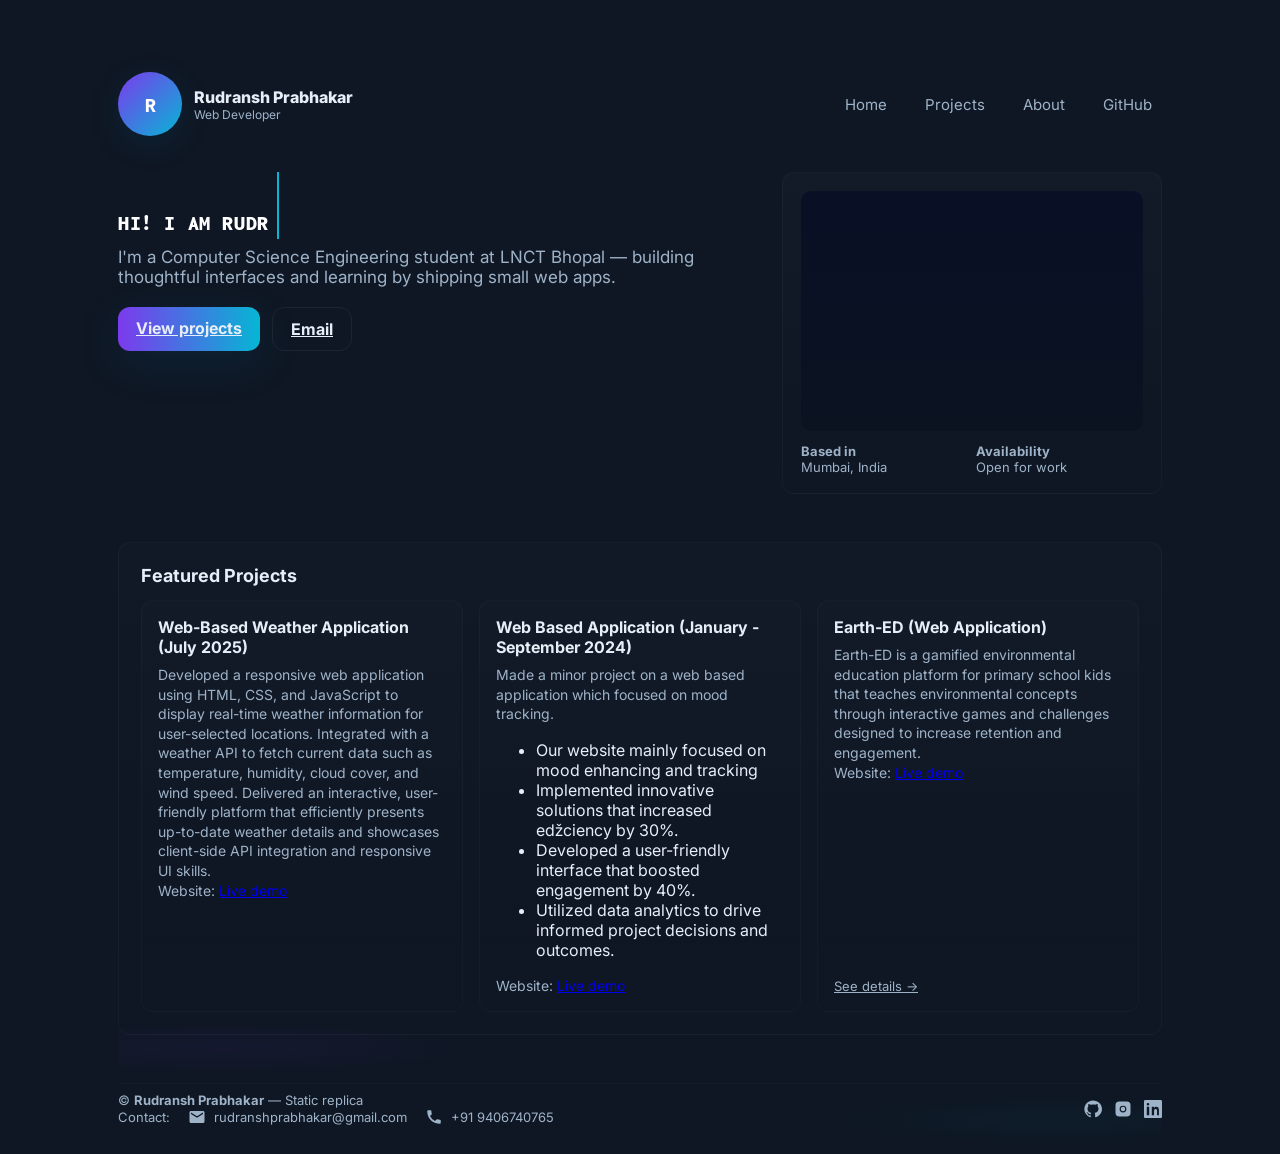
<file: index.html>
<!doctype html>
<html lang="en">
<head>
<meta charset="utf-8" />
<meta name="viewport" content="width=device-width,initial-scale=1" />
<title>Rudransh Prabhakar — Home</title>
<link href="https://fonts.googleapis.com/css2?family=Inconsolata:wght@400;700&family=Inter:wght@300;400;600;800&display=swap" rel="stylesheet">
<link rel="stylesheet" href="styles.css">
</head>
<body>
  <div class="container">
    <header class="header">
  <div class="brand">
    <div class="logo">R</div>
    <div>
      <div style="font-weight:800;font-size:16px">Rudransh Prabhakar</div>
      <div style="font-size:12px;color:var(--muted)">Web Developer</div>
    </div>
  </div>
  <nav class="nav" aria-label="Main navigation">
    <a href="index.html">Home</a>
    <a href="projects.html">Projects</a>
    <a href="about.html">About</a>
    <a href="https://github.com/rudranshprabhakar-coder" target="_blank" rel="noopener">GitHub</a>
  </nav>
</header>

    <main class="hero" role="main">
      <div class="left">
        <h1 aria-hidden="true"><span id="home-typing" class="typing"></span><span class="caret"></span></h1>
        <p class="intro-tag">I'm a Computer Science Engineering student at LNCT Bhopal — building thoughtful interfaces and learning by shipping small web apps.</p>
        <div class="cta">
          <a class="btn primary" href="projects.html">View projects</a>
          <a class="btn" href="mailto:rudranshprabhakar@gmail.com">Email</a>
        </div>
      </div>
      <aside class="sidebar" aria-label="Profile">
        <div class="profile-pic"><img id="home-profile-img" src="rudransh_photo.png" alt="Rudransh" /></div>
        <div style="margin-top:12px;display:flex;justify-content:space-between;gap:8px">
          <div style="flex:1">
            <div class="small" style="font-weight:700">Based in</div>
            <div class="small">Mumbai, India</div>
          </div>
          <div style="flex:1">
            <div class="small" style="font-weight:700">Availability</div>
            <div class="small">Open for work</div>
          </div>
        </div>
      </aside>
    </main>

    <section id="projects" class="section" aria-labelledby="projects-heading">
      <h3 id="projects-heading" style="margin:0;font-size:18px">Featured Projects</h3>
      <div class="projects" role="list">
        
<article class="card" role="listitem">
  <div>
    <h4>Web-Based Weather Application (July 2025)</h4>
    <p>Developed a responsive web application using HTML, CSS, and JavaScript to display real-time weather information for user-selected locations. Integrated with a weather API to fetch current data such as temperature, humidity, cloud cover, and wind speed. Delivered an interactive, user-friendly platform that efficiently presents up-to-date weather details and showcases client-side API integration and responsive UI skills.</p>
    <p class="small">Website: <a href="https://rudranshprabhakar-coder.github.io/Weather/" target="_blank" rel="noopener">Live demo</a></p>
  </div>
</article>

        <article class="card" role="listitem">
          <div>
            <h4>Web Based Application (January - September 2024)</h4>
            <p>Made a minor project on a web based application which focused on mood tracking.</p>
            <ul>
              <li>Our website mainly focused on mood enhancing and tracking</li>
              <li>Implemented innovative solutions that increased eǆciency by 30%.</li>
              <li>Developed a user-friendly interface that boosted engagement by 40%.</li>
              <li>Utilized data analytics to drive informed project decisions and outcomes.</li>
            </ul>
            <p class="small">Website: <a href="https://rudranshprabhakar.wixsite.com/rud-rup" target="_blank" rel="noopener">Live demo</a></p>
          </div>
        </article>
        <article class="card" role="listitem">
          <div>
            <h4>Earth-ED (Web Application)</h4>
            <p>Earth-ED is a gamified environmental education platform for primary school kids that teaches environmental concepts through interactive games and challenges designed to increase retention and engagement.</p>
            <p class="small">Website: <a href="https://earth-ed-8388e5ce.base44.app/" target="_blank" rel="noopener">Live demo</a></p>
          </div>
          <div style="margin-top:12px"><a class="small" href="projects.html">See details →</a></div>
        </article>
      </div>
    </section>

    <footer class="footer fade-in-up">
  <div>
    <div class="small">© <strong>Rudransh Prabhakar</strong> — Static replica</div>
    <div class="small contact-items">Contact:
      <a class="contact-item" href="mailto:rudranshprabhakar@gmail.com">
        <svg viewBox="0 0 24 24" xmlns="http://www.w3.org/2000/svg" aria-hidden="true"><path d="M20 4H4c-1.1 0-2 .9-2 2v12c0 1.1.9 2 2 2h16c1.1 0 2-.9 2-2V6c0-1.1-.9-2-2-2zm0 4-8 5-8-5V6l8 5 8-5v2z"/></svg>
        <span class="label">rudranshprabhakar@gmail.com</span>
      </a>
      <a class="contact-item" href="tel:+919406740765">
        <svg viewBox="0 0 24 24" xmlns="http://www.w3.org/2000/svg" aria-hidden="true"><path d="M6.62 10.79a15.053 15.053 0 006.59 6.59l2.2-2.2a1 1 0 011.01-.24c1.12.37 2.33.57 3.57.57a1 1 0 011 1V20a1 1 0 01-1 1C10.07 21 3 13.93 3 4a1 1 0 011-1h3.5a1 1 0 011 1c0 1.24.2 2.45.57 3.57a1 1 0 01-.24 1.01l-2.21 2.21z"/></svg>
        <span class="label">+91 9406740765</span>
      </a>
    </div>
  </div>
  <div style="display:flex;gap:12px;align-items:center">
    <a class="small" href="https://github.com/rudranshprabhakar-coder" target="_blank" rel="noopener" aria-label="GitHub">
      <!-- GitHub icon -->
      <svg width="18" height="18" viewBox="0 0 24 24" fill="currentColor" xmlns="http://www.w3.org/2000/svg"><path d="M12 .5C5.648.5.5 5.648.5 12c0 5.094 3.292 9.417 7.86 10.942.575.106.786-.25.786-.556 0-.274-.01-1-.015-1.963-3.197.695-3.872-1.54-3.872-1.54-.523-1.33-1.277-1.685-1.277-1.685-1.044-.713.08-.699.08-.699 1.155.082 1.762 1.187 1.762 1.187 1.026 1.757 2.693 1.25 3.35.957.104-.744.402-1.25.731-1.536-2.552-.29-5.236-1.276-5.236-5.676 0-1.254.447-2.278 1.18-3.082-.118-.29-.51-1.457.112-3.038 0 0 .962-.308 3.152 1.176a10.96 10.96 0 012.872-.386c.974.004 1.956.132 2.872.387 2.189-1.485 3.15-1.176 3.15-1.176.624 1.581.232 2.748.114 3.038.735.804 1.178 1.828 1.178 3.082 0 4.412-2.689 5.382-5.253 5.667.413.355.78 1.056.78 2.128 0 1.536-.014 2.775-.014 3.152 0 .31.208.67.793.556C20.71 21.414 24 17.092 24 12c0-6.352-5.147-11.5-12-11.5z"/></svg>
    </a>
    <a class="small" href="https://www.instagram.com/rudy._03?igsh=MXBybmJxcDZmMThyOQ%3D%3D&utm_source=qr" target="_blank" rel="noopener" aria-label="Instagram">
      <!-- Instagram icon -->
      <svg width="18" height="18" viewBox="0 0 24 24" fill="currentColor" xmlns="http://www.w3.org/2000/svg"><path d="M7 2h10a5 5 0 015 5v10a5 5 0 01-5 5H7a5 5 0 01-5-5V7a5 5 0 015-5zm5 5.5a4.5 4.5 0 100 9 4.5 4.5 0 000-9zm6-1.5a1 1 0 110 2 1 1 0 010-2zM12 9a3 3 0 110 6 3 3 0 010-6z"/></svg>
    </a>
    <a class="small" href="https://www.linkedin.com/in/rudransh-prabhakar-7b53982b0/" target="_blank" rel="noopener" aria-label="LinkedIn">
      <!-- LinkedIn icon -->
      <svg width="18" height="18" viewBox="0 0 24 24" fill="currentColor" xmlns="http://www.w3.org/2000/svg"><path d="M20.447 20.452H17.4v-5.569c0-1.328-.027-3.037-1.85-3.037-1.853 0-2.135 1.445-2.135 2.94v5.666h-3.048V9h2.932v1.561h.042c.408-.774 1.405-1.59 2.892-1.59 3.094 0 3.663 2.037 3.663 4.687v6.294zM5.337 7.433a1.76 1.76 0 110-3.52 1.76 1.76 0 010 3.52zM6.97 20.452H3.704V9H6.97v11.452zM22.225 0H1.771C.792 0 0 .774 0 1.73v20.541C0 23.226.792 24 1.771 24h20.451C23.2 24 24 23.226 24 22.271V1.73C24 .774 23.2 0 22.225 0z"/></svg>
    </a>
  </div>
</footer>

  </div>

<script>
document.querySelectorAll('.nav a').forEach(function(a){ a.addEventListener('click', function(e){ if(a.getAttribute('href').startsWith('#')){ e.preventDefault(); document.querySelector(a.getAttribute('href')).scrollIntoView({behavior:'smooth'}); } }); });
</script>
<script src="animations.js"></script>
<script>
// Homepage typing + image reveal
(function(){
  var text = 'Hi! I am rudransh prabhakar';
  var dest = document.getElementById('home-typing');
  var img = document.getElementById('home-profile-img');
  if(!dest) return;
  var i = 0;
  function step(){
    if(i <= text.length){ dest.textContent = text.slice(0,i); i++; setTimeout(step, 75); }
    else {
      // reveal profile image smoothly after typing completes
      if(img) setTimeout(function(){ img.classList.add('visible'); }, 220);
    }
  }
  setTimeout(step, 350);
})();
</script>
</body>
</html>
</file>
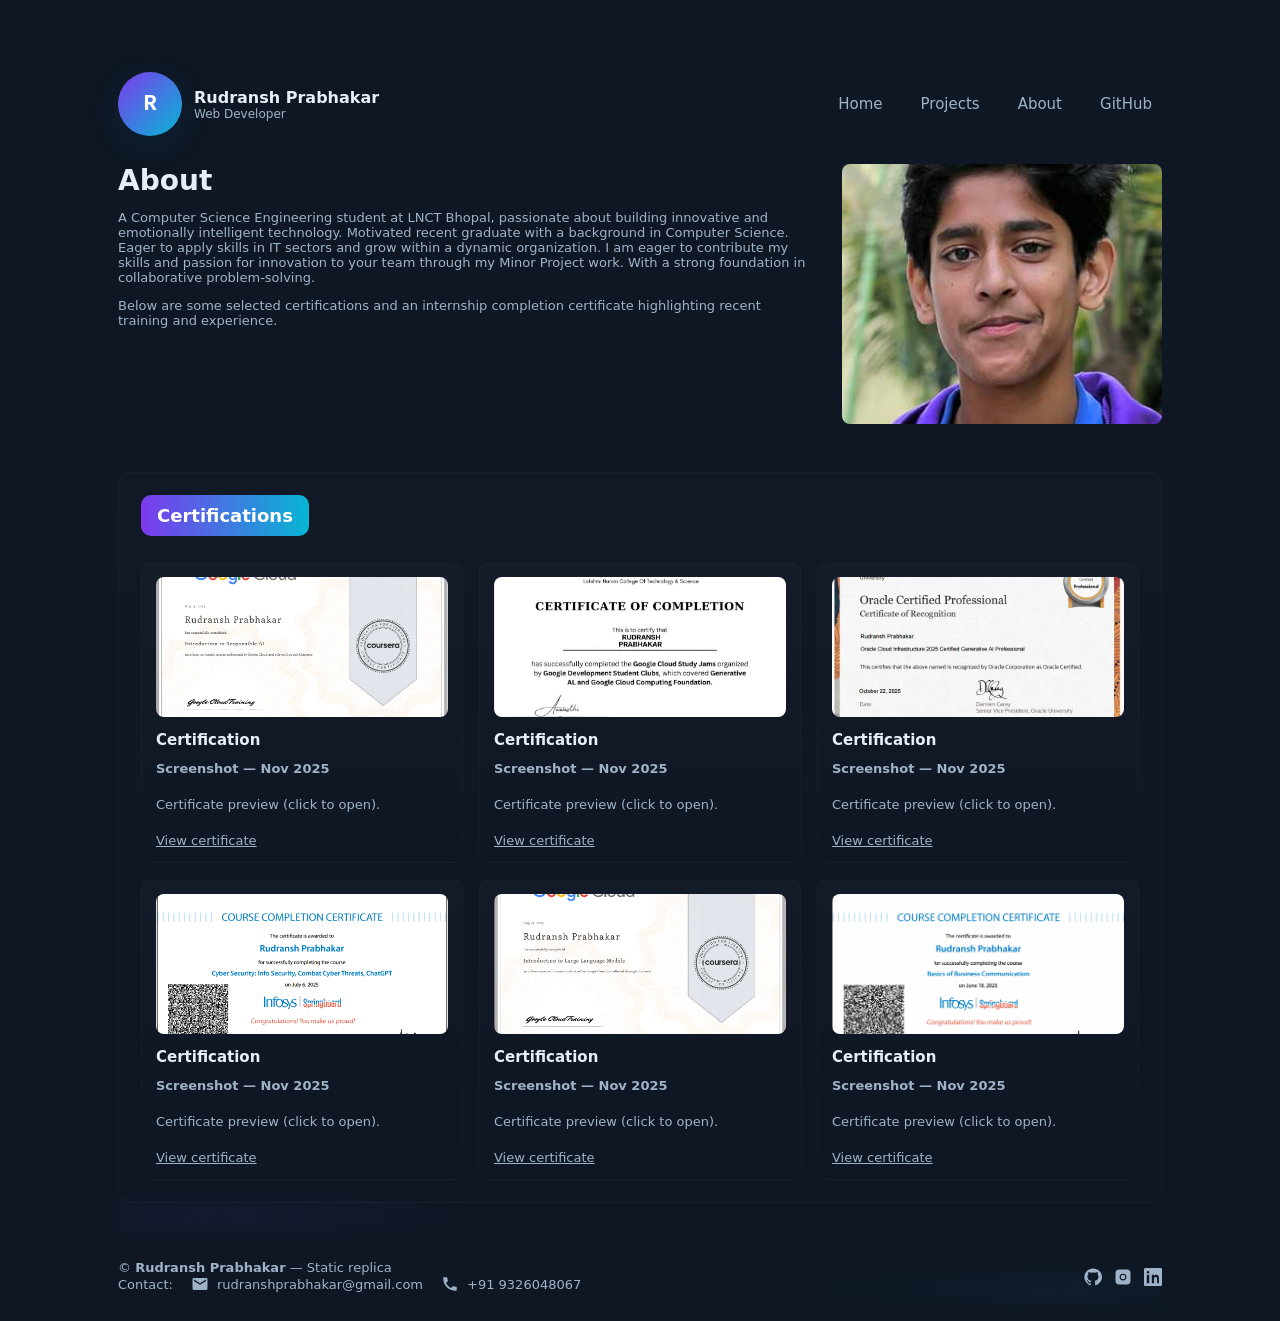
<file: about.html>
<!doctype html>
<html lang="en">
<head>
  <meta charset="utf-8" />
  <meta name="viewport" content="width=device-width, initial-scale=1" />
  <title>About — Rudransh Prabhakar</title>

  <!-- Use relative paths for GitHub Pages -->
  <link rel="stylesheet" href="styles.css" />
</head>
<body>
  <div class="container">
    <header class="header">
      <div class="brand">
        <div class="logo">R</div>
        <div>
          <div style="font-weight:800;font-size:16px">Rudransh Prabhakar</div>
          <div style="font-size:12px;color:var(--muted)">Web Developer</div>
        </div>
      </div>

      <nav class="nav" aria-label="Main navigation">
        <a href="index.html">Home</a>
        <a href="projects.html">Projects</a>
        <a href="about.html">About</a>
        <a href="https://github.com/rudranshprabhakar-coder" target="_blank" rel="noopener">GitHub</a>
      </nav>
    </header>

    <main style="margin-top:28px">
      <div class="about-grid">
        <div class="about-left">
          <h2 style="margin:0 0 12px 0">About</h2>
          <p class="small">
            A Computer Science Engineering student at LNCT Bhopal, passionate about building innovative and emotionally intelligent technology. Motivated recent graduate with a background in Computer Science. Eager to apply skills in IT sectors and grow within a dynamic organization. I am eager to contribute my skills and passion for innovation to your team through my Minor Project work. With a strong foundation in collaborative problem-solving.
          </p>
          <p class="small">
            Below are some selected certifications and an internship completion certificate highlighting recent training and experience.
          </p>
        </div>

        <aside class="about-right" aria-label="Profile">
          <div class="profile-pic">
            <img id="about-profile-img" src="rudransh_photo.png" alt="Rudransh" />
          </div>
        </aside>
      </div>

      <section class="section certifications" aria-labelledby="certs-heading">
        <h3 id="certs-heading" class="certs-title">Certifications</h3>

        <div class="cert-grid">
          <article class="cert-card">
            <div class="cert-image"><img src="responsible_ai.png" alt="Responsible AI" /></div>
            <h4>Certification</h4>
            <div class="tag">Screenshot — Nov 2025</div>
            <p class="small">Certificate preview (click to open).</p>
            <a class="small" href="responsible_ai.png" target="_blank" rel="noopener">View certificate</a>
          </article>

          <article class="cert-card">
            <div class="cert-image"><img src="gdsc_cert.png" alt="GDSC" /></div>
            <h4>Certification</h4>
            <div class="tag">Screenshot — Nov 2025</div>
            <p class="small">Certificate preview (click to open).</p>
            <a class="small" href="gdsc_cert.png" target="_blank" rel="noopener">View certificate</a>
          </article>

          <article class="cert-card">
            <div class="cert-image"><img src="oracle_cert.png" alt="Oracle Cert" /></div>
            <h4>Certification</h4>
            <div class="tag">Screenshot — Nov 2025</div>
            <p class="small">Certificate preview (click to open).</p>
            <a class="small" href="oracle_cert.png" target="_blank" rel="noopener">View certificate</a>
          </article>

          <article class="cert-card">
            <div class="cert-image"><img src="infosys_cert.png" alt="Infosys Cert" /></div>
            <h4>Certification</h4>
            <div class="tag">Screenshot — Nov 2025</div>
            <p class="small">Certificate preview (click to open).</p>
            <a class="small" href="infosys_cert.png" target="_blank" rel="noopener">View certificate</a>
          </article>

          <article class="cert-card">
            <div class="cert-image"><img src="cognifyz_internship.png" alt="Cognifyz Internship" /></div>
            <h4>Certification</h4>
            <div class="tag">Screenshot — Nov 2025</div>
            <p class="small">Certificate preview (click to open).</p>
            <a class="small" href="cognifyz_internship.png" target="_blank" rel="noopener">View certificate</a>
          </article>

          <article class="cert-card">
            <div class="cert-image"><img src="google_cloud_training.png" alt="Google Cloud Training" /></div>
            <h4>Certification</h4>
            <div class="tag">Screenshot — Nov 2025</div>
            <p class="small">Certificate preview (click to open).</p>
            <a class="small" href="google_cloud_training.png" target="_blank" rel="noopener">View certificate</a>
          </article>
        </div>
      </section>
    </main>

    <footer class="footer fade-in-up">
      <div>
        <div class="small">© <strong>Rudransh Prabhakar</strong> — Static replica</div>
        <div class="small contact-items">
          Contact:
          <a class="contact-item" href="mailto:rudranshprabhakar@gmail.com">
            <svg viewBox="0 0 24 24" xmlns="http://www.w3.org/2000/svg" aria-hidden="true"><path d="M20 4H4c-1.1 0-2 .9-2 2v12c0 1.1.9 2 2 2h16c1.1 0 2-.9 2-2V6c0-1.1-.9-2-2-2zm0 4-8 5-8-5V6l8 5 8-5v2z"/></svg>
            <span class="label">rudranshprabhakar@gmail.com</span>
          </a>
          <a class="contact-item" href="tel:+919406740765">
            <svg viewBox="0 0 24 24" xmlns="http://www.w3.org/2000/svg" aria-hidden="true"><path d="M6.62 10.79a15.053 15.053 0 006.59 6.59l2.2-2.2a1 1 0 011.01-.24c1.12.37 2.33.57 3.57.57a1 1 0 011 1V20a1 1 0 01-1 1C10.07 21 3 13.93 3 4a1 1 0 011-1h3.5a1 1 0 011 1c0 1.24.2 2.45.57 3.57a1 1 0 01-.24 1.01l-2.21 2.21z"/></svg>
            <span class="label">+91 9326048067</span>
          </a>
        </div>
      </div>

      <div style="display:flex;gap:12px;align-items:center">
        <a class="small" href="https://github.com/rudranshprabhakar-coder" target="_blank" rel="noopener" aria-label="GitHub">
          <svg width="18" height="18" viewBox="0 0 24 24" fill="currentColor" xmlns="http://www.w3.org/2000/svg"><path d="M12 .5C5.648.5.5 5.648.5 12c0 5.094 3.292 9.417 7.86 10.942.575.106.786-.25.786-.556 0-.274-.01-1-.015-1.963-3.197.695-3.872-1.54-3.872-1.54-.523-1.33-1.277-1.685-1.277-1.685-1.044-.713.08-.699.08-.699 1.155.082 1.762 1.187 1.762 1.187 1.026 1.757 2.693 1.25 3.35.957.104-.744.402-1.25.731-1.536-2.552-.29-5.236-1.276-5.236-5.676 0-1.254.447-2.278 1.18-3.082-.118-.29-.51-1.457.112-3.038 0 0 .962-.308 3.152 1.176a10.96 10.96 0 012.872-.386c.974.004 1.956.132 2.872.387 2.189-1.485 3.15-1.176 3.15-1.176.624 1.581.232 2.748.114 3.038.735.804 1.178 1.828 1.178 3.082 0 4.412-2.689 5.382-5.253 5.667.413.355.78 1.056.78 2.128 0 1.536-.014 2.775-.014 3.152 0 .31.208.67.793.556C20.71 21.414 24 17.092 24 12c0-6.352-5.147-11.5-12-11.5z"/></svg>
        </a>
        <a class="small" href="https://www.instagram.com/rudy._03" target="_blank" rel="noopener" aria-label="Instagram">
          <svg width="18" height="18" viewBox="0 0 24 24" fill="currentColor" xmlns="http://www.w3.org/2000/svg"><path d="M7 2h10a5 5 0 015 5v10a5 5 0 01-5 5H7a5 5 0 01-5-5V7a5 5 0 015-5zm5 5.5a4.5 4.5 0 100 9 4.5 4.5 0 000-9zm6-1.5a1 1 0 110 2 1 1 0 010-2zM12 9a3 3 0 110 6 3 3 0 010-6z"/></svg>
        </a>
        <a class="small" href="https://www.linkedin.com/in/rudransh-prabhakar-7b53982b0/" target="_blank" rel="noopener" aria-label="LinkedIn">
          <svg width="18" height="18" viewBox="0 0 24 24" fill="currentColor" xmlns="http://www.w3.org/2000/svg"><path d="M20.447 20.452H17.4v-5.569c0-1.328-.027-3.037-1.85-3.037-1.853 0-2.135 1.445-2.135 2.94v5.666h-3.048V9h2.932v1.561h.042c.408-.774 1.405-1.59 2.892-1.59 3.094 0 3.663 2.037 3.663 4.687v6.294zM5.337 7.433a1.76 1.76 0 110-3.52 1.76 1.76 0 010 3.52zM6.97 20.452H3.704V9H6.97v11.452zM22.225 0H1.771C.792 0 0 .774 0 1.73v20.541C0 23.226.792 24 1.771 24h20.451C23.2 24 24 23.226 24 22.271V1.73C24 .774 23.2 0 22.225 0z"/></svg>
        </a>
      </div>
    </footer>
  </div>

  <script src="animations.js"></script>
  <script>
    // Reveal the profile image with the same transition used on the homepage
    document.addEventListener('DOMContentLoaded', function () {
      var img = document.getElementById('about-profile-img');
      if (img) {
        setTimeout(function () {
          img.classList.add('visible');
        }, 180);
      }
    });
  </script>
</body>
</html>
</file>
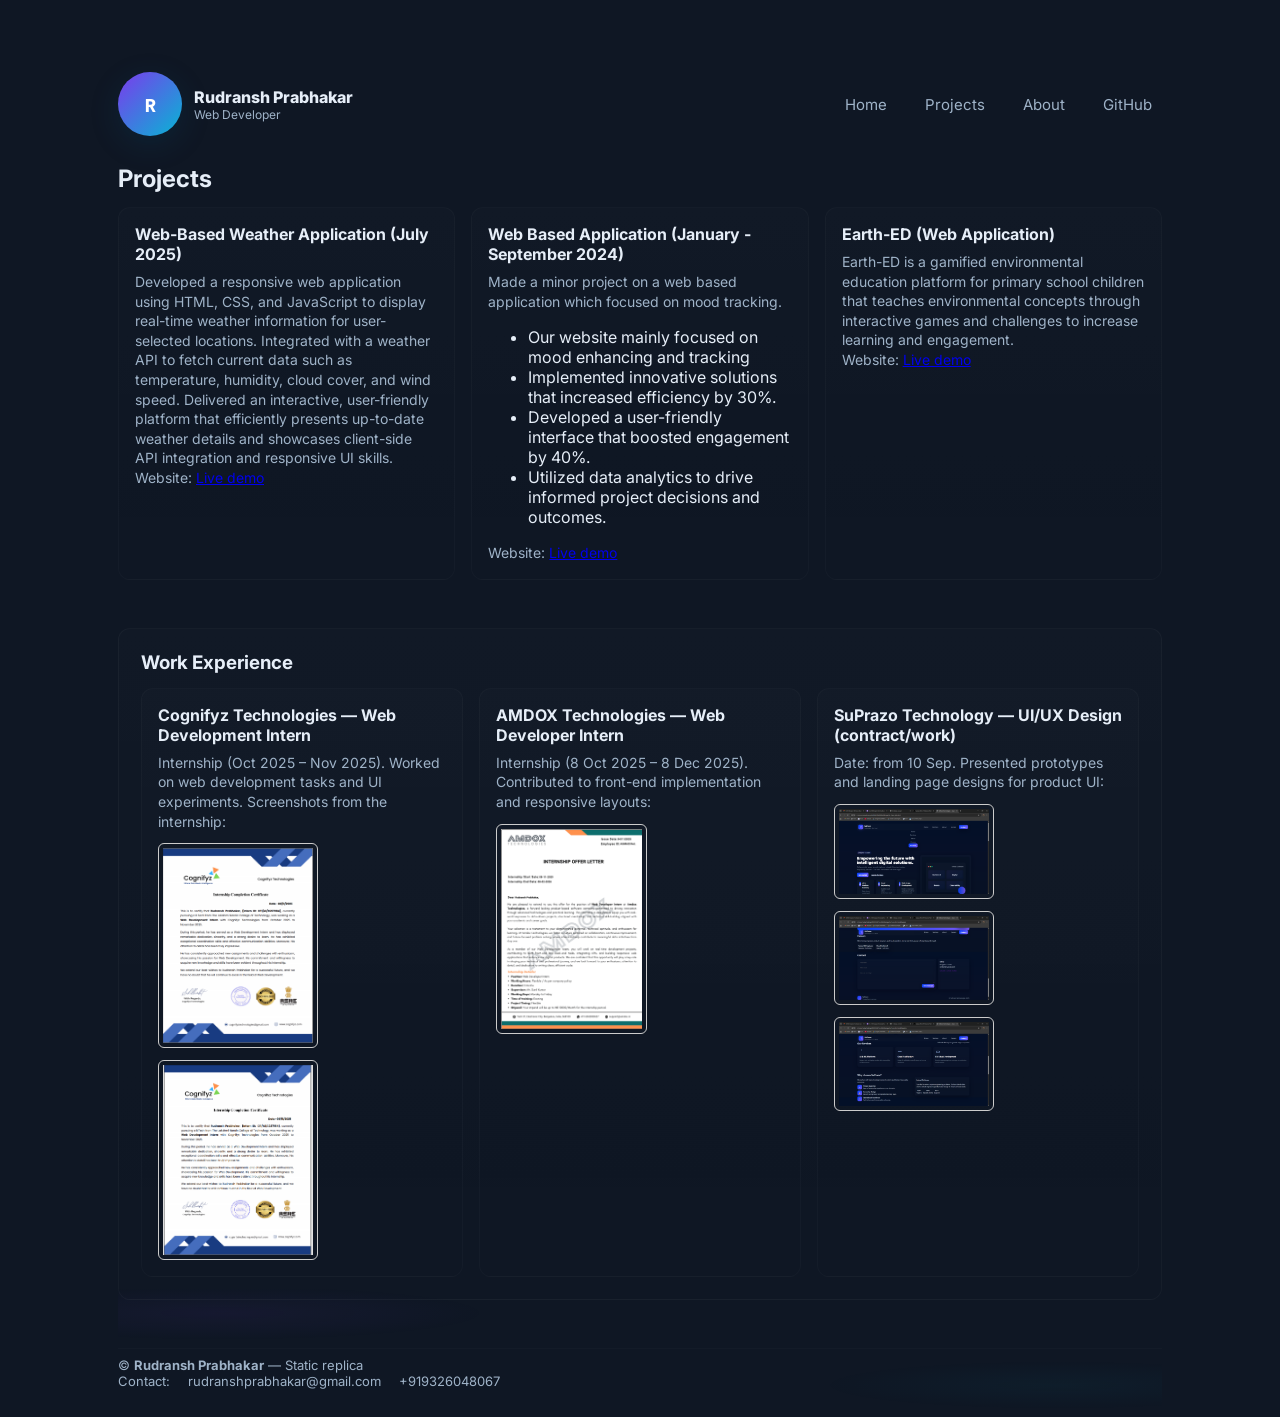
<file: projects.html>
<!DOCTYPE html>
<html lang="en">
<head>
  <meta charset="utf-8"/>
  <meta name="viewport" content="width=device-width, initial-scale=1"/>
  <title>Projects — Rudransh Prabhakar</title>
  <link href="https://fonts.googleapis.com/css2?family=Inconsolata:wght@400;700&family=Inter:wght@300;400;600;800&display=swap" rel="stylesheet">
  <link rel="stylesheet" href="styles.css">
  <style>
  /* Thumbnail gallery layout */
  .work-gallery {
    display: flex;
    flex-wrap: wrap;
    gap: 12px;
    margin-top: 12px;
    justify-content: flex-start;
  }

  .work-gallery a {
    display: inline-block;
    border: 1px solid #ccc;
    border-radius: 6px;
    overflow: hidden;
    padding: 4px; /* optional spacing inside border */
    transition: transform 0.2s;
  }

  .work-gallery a:hover {
    transform: scale(1.05);
  }

  .work-gallery img {
    display: block;
    max-width: 150px;   /* small, uniform size */
    max-height: 200px;  /* prevent tall portraits from stretching too much */
    width: auto;        /* maintain natural aspect ratio */
    height: auto;       /* maintain natural aspect ratio */
  }

  /* Responsive adjustments */
  @media (max-width: 900px) {
    .work-gallery img {
      max-width: 120px;
      max-height: 160px;
    }
  }

  @media (max-width: 600px) {
    .work-gallery img {
      max-width: 100px;
      max-height: 140px;
    }
  }
</style>

</head>
<body>
  <div class="container">

    <header class="header">
      <div class="brand">
        <div class="logo">R</div>
        <div>
          <div style="font-weight:800;font-size:16px">Rudransh Prabhakar</div>
          <div style="font-size:12px;color:var(--muted)">Web Developer</div>
        </div>
      </div>
      <nav class="nav" aria-label="Main navigation">
        <a href="index.html">Home</a>
        <a href="projects.html">Projects</a>
        <a href="about.html">About</a>
        <a href="https://github.com/rudranshprabhakar-coder" target="_blank" rel="noopener">GitHub</a>
      </nav>
    </header>

    <main style="margin-top:28px">
      <h2 style="margin:0 0 12px 0">Projects</h2>
      <div class="projects">
        <article class="card">
          <div>
            <h4>Web-Based Weather Application (July 2025)</h4>
            <p>Developed a responsive web application using HTML, CSS, and JavaScript to display real-time weather information for user-selected locations. Integrated with a weather API to fetch current data such as temperature, humidity, cloud cover, and wind speed. Delivered an interactive, user-friendly platform that efficiently presents up-to-date weather details and showcases client-side API integration and responsive UI skills.</p>
            <p class="small">Website: <a href="https://rudranshprabhakar-coder.github.io/Weather/" target="_blank" rel="noopener">Live demo</a></p>
          </div>
        </article>

        <article class="card">
          <div>
            <h4>Web Based Application (January - September 2024)</h4>
            <p>Made a minor project on a web based application which focused on mood tracking.</p>
            <ul>
              <li>Our website mainly focused on mood enhancing and tracking</li>
              <li>Implemented innovative solutions that increased efficiency by 30%.</li>
              <li>Developed a user-friendly interface that boosted engagement by 40%.</li>
              <li>Utilized data analytics to drive informed project decisions and outcomes.</li>
            </ul>
            <p class="small">Website: <a href="https://rudranshprabhakar.wixsite.com/rud-rup" target="_blank" rel="noopener">Live demo</a></p>
          </div>
        </article>

        <article class="card">
          <div>
            <h4>Earth-ED (Web Application)</h4>
            <p>Earth-ED is a gamified environmental education platform for primary school children that teaches environmental concepts through interactive games and challenges to increase learning and engagement.</p>
            <p class="small">Website: <a href="https://earth-ed-8388e5ce.base44.app/" target="_blank" rel="noopener">Live demo</a></p>
          </div>
        </article>
      </div>
    </main>

    <section id="work-experience" class="section" aria-labelledby="work-heading">
      <h3 id="work-heading" style="margin:0 0 12px 0">Work Experience</h3>
      <div class="projects">

        <article class="card">
          <div>
            <h4>Cognifyz Technologies — Web Development Intern</h4>
            <p>Internship (Oct 2025 – Nov 2025). Worked on web development tasks and UI experiments. Screenshots from the internship:</p>
            <div class="work-gallery">
              <a href="Cognifyz Internship Completion letter1.png" data-caption="Cognifyz Internship Certificate 1" target="_blank"><img src="Cognifyz Internship Completion letter1.png" alt="Cognifyz Internship 1" /></a>
              <a href="Cognifyz Tech (Intern Completion Cert).png" data-caption="Cognifyz Internship Certificate 2" target="_blank"><img src="Cognifyz Tech (Intern Completion Cert).png" alt="Cognifyz Internship 2" /></a>
            </div>
          </div>
        </article>

        <article class="card">
          <div>
            <h4>AMDOX Technologies — Web Developer Intern</h4>
            <p>Internship (8 Oct 2025 – 8 Dec 2025). Contributed to front-end implementation and responsive layouts:</p>
            <div class="work-gallery">
              <a href="AMDOX Tech (Offer Letter).png" data-caption="AMDOX Offer Letter" target="_blank"><img src="AMDOX Tech (Offer Letter).png" alt="AMDOX Offer Letter" /></a>
            </div>
          </div>
        </article>

        <article class="card">
          <div>
            <h4>SuPrazo Technology — UI/UX Design (contract/work)</h4>
            <p>Date: from 10 Sep. Presented prototypes and landing page designs for product UI:</p>
            <div class="work-gallery">
              <a href="Suprazo Tech (UI_UX DES).png" data-caption="SuPrazo Design 1" target="_blank"><img src="Suprazo Tech (UI_UX DES).png" alt="SuPrazo Design 1" /></a>
              <a href="Suprazo Tech (UI_UX DES).png2.png" data-caption="SuPrazo Design 2" target="_blank"><img src="Suprazo Tech (UI_UX DES).png2.png" alt="SuPrazo Design 2" /></a>
              <a href="Suprazo Tech (UI_UX DES).png3.png" data-caption="SuPrazo Design 3" target="_blank"><img src="Suprazo Tech (UI_UX DES).png3.png" alt="SuPrazo Design 3" /></a>
            </div>
          </div>
        </article>

      </div>
    </section>

    <footer class="footer fade-in-up">
      <div>
        <div class="small">© <strong>Rudransh Prabhakar</strong> — Static replica</div>
        <div class="small contact-items">
          Contact:
          <a class="contact-item" href="mailto:rudranshprabhakar@gmail.com"><span class="label">rudranshprabhakar@gmail.com</span></a>
          <a class="contact-item" href="tel:+919326048067"><span class="label">+919326048067</span></a>
        </div>
      </div>
    </footer>

  </div>

  <script src="animations.js"></script>
</body>
</html>
</file>
<file: styles.css>
/* styles.css — improved replica styling */
:root{--bg:#0f1724;--card:#0b1220;--muted:#9fb3c8;--accent1:#7c3aed;--accent2:#06b6d4}
*{box-sizing:border-box}
html,body{height:100%}
body{margin:0;font-family:Inter,system-ui,-apple-system,"Segoe UI",Roboto,"Helvetica Neue",Arial;background:var(--bg);color:#e6eef8;-webkit-font-smoothing:antialiased}
.container{max-width:1100px;margin:44px auto;padding:28px}
.header{display:flex;align-items:center;justify-content:space-between;gap:16px}
.brand{display:flex;align-items:center;gap:12px}
.logo{width:64px;height:64px;border-radius:50%;background:linear-gradient(135deg,var(--accent1),var(--accent2));display:flex;align-items:center;justify-content:center;font-weight:800;font-family:Inconsolata,monospace;color:white;font-size:22px;box-shadow:0 8px 30px rgba(7,89,133,0.18)}
.nav{display:flex;gap:18px;align-items:center;font-size:15px;color:var(--muted)}
.nav a{color:var(--muted);text-decoration:none;padding:8px 10px;border-radius:8px}
.nav a:hover{color:white;background:rgba(255,255,255,0.03)}
.hero{display:grid;grid-template-columns:1fr 380px;gap:36px;margin-top:36px;align-items:start}
.left h1{font-size:56px;margin:0 0 8px 0;line-height:1.02;font-weight:800}
.left p{margin:0;color:var(--muted);font-size:17px;max-width:62ch}
.cta{margin-top:20px;display:flex;gap:12px;flex-wrap:wrap}
.btn{padding:11px 18px;border-radius:12px;background:transparent;border:1px solid rgba(255,255,255,0.06);color:#e6eef8;cursor:pointer;font-weight:700}
.btn.primary{background:linear-gradient(90deg,var(--accent1),var(--accent2));box-shadow:0 12px 40px rgba(7,89,133,0.18);border:0}
.sidebar{background:linear-gradient(180deg,rgba(255,255,255,0.02),transparent);padding:18px;border-radius:12px;border:1px solid rgba(255,255,255,0.03)}
.profile-pic{width:100%;height:240px;border-radius:10px;background:linear-gradient(180deg,#091026,#0b1220);display:flex;align-items:center;justify-content:center;color:rgba(255,255,255,0.06);font-weight:700;letter-spacing:2px}
.section{margin-top:48px;background:linear-gradient(180deg,rgba(255,255,255,0.01),transparent);padding:22px;border-radius:12px;border:1px solid rgba(255,255,255,0.03)}
.projects{display:grid;grid-template-columns:repeat(3,1fr);gap:16px;margin-top:14px}
.card{background:linear-gradient(180deg,rgba(255,255,255,0.02),transparent);padding:16px;border-radius:12px;border:1px solid rgba(255,255,255,0.025);min-height:120px;display:flex;flex-direction:column;justify-content:space-between}
.card h4{margin:0 0 8px 0;font-size:16px}
.card p{margin:0;font-size:14px;color:var(--muted);line-height:1.4}
.footer{margin-top:48px;color:var(--muted);font-size:14px;display:flex;justify-content:space-between;align-items:center;padding-top:8px;border-top:1px solid rgba(255,255,255,0.02)}

/* Footer textures and contact layout */
.footer{position:relative;overflow:visible}
.footer::before{content:'';position:absolute;left:0;right:0;top:-60px;height:120px;background:radial-gradient(ellipse at 10% 20%, rgba(124,58,237,0.06) 0%, transparent 20%), radial-gradient(ellipse at 90% 80%, rgba(6,182,212,0.04) 0%, transparent 18%);pointer-events:none;z-index:0}
.footer > div{position:relative;z-index:1}

.contact-items{display:flex;gap:18px;align-items:center}
.contact-item{display:inline-flex;gap:8px;align-items:center;color:var(--muted);text-decoration:none}
.contact-item svg{width:18px;height:18px;flex:0 0 18px;fill:currentColor;transition:transform 220ms ease, color 220ms ease}
.contact-item:hover svg{transform:translateY(-2px) scale(1.05);color:var(--accent2)}
.contact-item .label{font-size:13px;color:var(--muted)}

/* subtle entrance animation for footer */
.fade-in-up{animation:fadeUp 560ms cubic-bezier(.2,.9,.2,1) both}
@keyframes fadeUp{from{opacity:0;transform:translateY(8px)}to{opacity:1;transform:none}}

/* small texture on cards for nicer surface */
.card{background-image:linear-gradient(rgba(255,255,255,0.01), transparent)}

/* Footer tweaks for social icons */
.footer a svg{color:var(--muted);display:block}
.footer a:hover svg{color:white}
.footer a{color:var(--muted);text-decoration:none}

/* Work experience gallery & lightbox */
.work-gallery{display:block;margin-top:14px}
/* inner container will hold thumbnails in rows */
#work-gallery-inner{display:flex;flex-wrap:wrap;gap:14px;align-items:flex-start}
.work-thumb{width:220px;height:140px;border-radius:10px;overflow:hidden;display:block;border:1px solid rgba(255,255,255,0.04);box-shadow:0 8px 20px rgba(3,8,20,0.5)}
.work-thumb img{width:100%;height:100%;object-fit:cover;display:block;transition:transform 280ms ease, filter 240ms ease}
.work-thumb:hover img{transform:scale(1.03);filter:brightness(1.05)}

.lightbox-overlay{position:fixed;inset:0;background:rgba(0,0,0,0.85);display:none;align-items:center;justify-content:center;z-index:10000}
.lightbox-overlay.active{display:flex}
.lightbox-content{max-width:92%;max-height:92%;display:flex;flex-direction:column;gap:10px;align-items:center}
.lightbox-content img{max-width:100%;max-height:80vh;border-radius:8px;box-shadow:0 12px 40px rgba(0,0,0,0.6)}
.lightbox-caption{color:var(--muted);font-size:13px;text-align:center}

@media (max-width:640px){
  .work-thumb{width:48%;height:90px}
}

/* About page layout */
.about-grid{display:grid;grid-template-columns:1fr 320px;gap:28px;align-items:start}
.about-left h2{font-size:28px}
.about-right .profile-pic{height:260px}

/* Certifications gallery */
.certs-title{font-size:18px;text-align:center;margin:0 0 12px 0;padding:10px 16px;border-radius:10px;background:linear-gradient(90deg,var(--accent1),var(--accent2));color:white;display:inline-block}
.cert-grid{display:grid;grid-template-columns:repeat(3,1fr);gap:16px;margin-top:14px}
.cert-card{background:linear-gradient(180deg,rgba(255,255,255,0.02),transparent);padding:14px;border-radius:10px;border:1px solid rgba(255,255,255,0.02);display:flex;flex-direction:column;gap:8px;align-items:start}
.cert-card .cert-image{width:100%;height:140px;border-radius:8px;overflow:hidden;background:linear-gradient(180deg,#091026,#0b1220);display:flex;align-items:center;justify-content:center}
.cert-card .cert-image img{width:100%;height:100%;object-fit:cover;display:block}
.cert-card h4{margin:6px 0 4px 0;font-size:15px}
.cert-card .tag{font-size:13px;color:var(--muted);font-weight:700}

@media (max-width:980px){
  .about-grid{grid-template-columns:1fr}
  .cert-grid{grid-template-columns:repeat(2,1fr)}
}
@media (max-width:520px){
  .cert-grid{grid-template-columns:1fr}
  .about-right .profile-pic{height:180px}
}

/* responsive */
@media (max-width:980px){
  .hero{grid-template-columns:1fr;gap:22px}
  .projects{grid-template-columns:repeat(2,1fr)}
  .container{padding:20px;margin:28px auto}
}
@media (max-width:520px){
  .projects{grid-template-columns:1fr}
  .left h1{font-size:32px}
  .logo{width:48px;height:48px;font-size:18px}
}
.small{font-size:13px;color:var(--muted)}

.profile-pic img{width:100%;height:100%;object-fit:cover;border-radius:8px;display:block}

/* Typing animation (letter-by-letter) */
.typing-wrap{margin:18px 0 8px 0}
.typing{font-family:Inconsolata,monospace;font-size:22px;font-weight:900;display:inline-block;color:white;text-transform:uppercase;letter-spacing:0.6px}
.caret{display:inline-block;width:2px;background:var(--accent2);margin-left:8px;vertical-align:bottom;animation:blink 1s steps(2,end) infinite;height:1.2em}
@keyframes blink{50%{opacity:0}}

/* small helper for the projects page intro */
.intro-tag{color:var(--muted);font-size:14px;margin-top:6px}

/* Homepage image reveal */
.profile-pic img{opacity:0;transform:translateY(8px) scale(0.995);transition:opacity 900ms ease, transform 900ms cubic-bezier(.2,.9,.2,1)}
.profile-pic img.visible{opacity:1;transform:none}

/* Subheading click animations (applied dynamically) */
.anim-fade { animation: animFade 600ms ease both }
@keyframes animFade { from { opacity:0; transform: translateY(10px) } to { opacity:1; transform: translateY(0) } }

.anim-slide-left { animation: animSlideLeft 650ms cubic-bezier(.2,.9,.2,1) both }
@keyframes animSlideLeft { from { opacity:0; transform: translateX(-18px) } to { opacity:1; transform: translateX(0) } }

.anim-zoom { animation: animZoom 620ms cubic-bezier(.2,.9,.2,1) both }
@keyframes animZoom { from { opacity:0; transform: scale(.94) } to { opacity:1; transform: scale(1) } }

.anim-rotate { animation: animRotate 700ms cubic-bezier(.2,.9,.2,1) both }
@keyframes animRotate { from { opacity:0; transform: rotateX(8deg) translateY(6px) } to { opacity:1; transform: rotateX(0) translateY(0) } }

/* Utility: ensure animated elements start from an animatable state */
.anim-target { opacity:0 }
</file>
